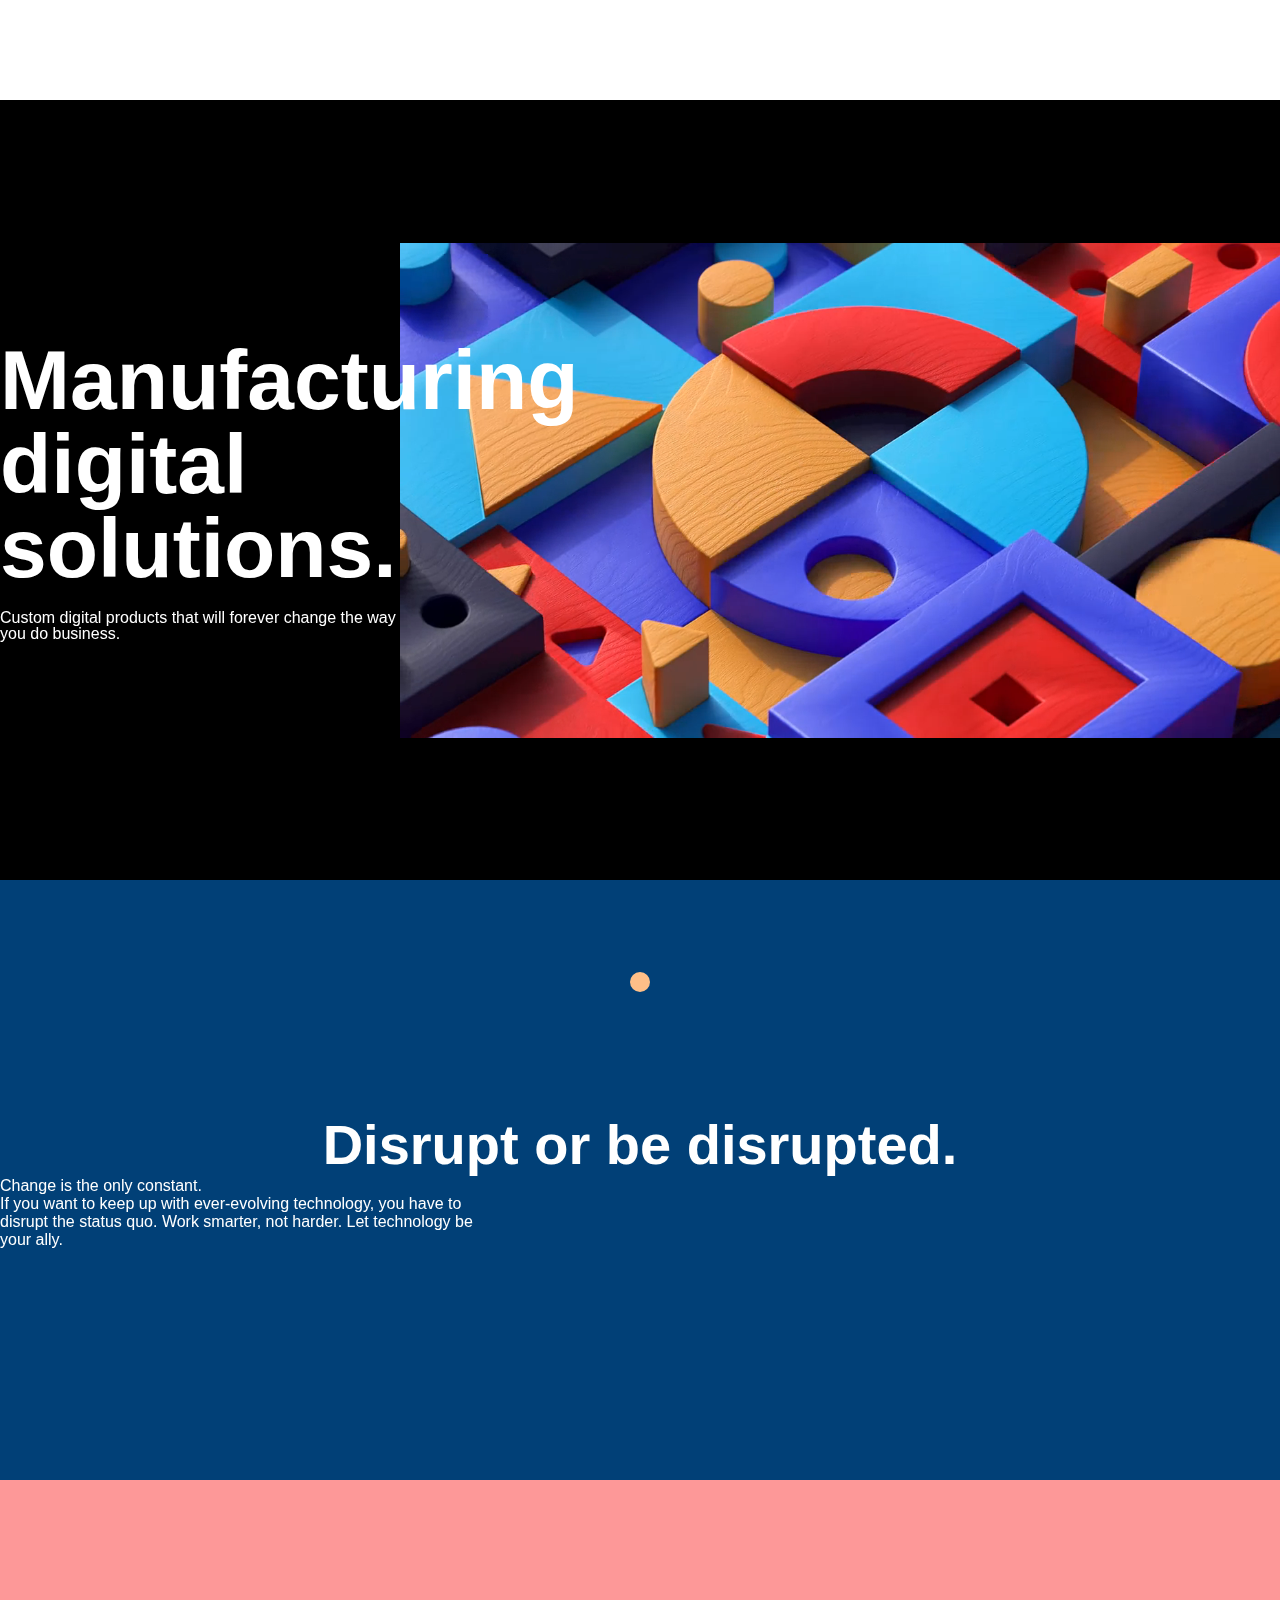
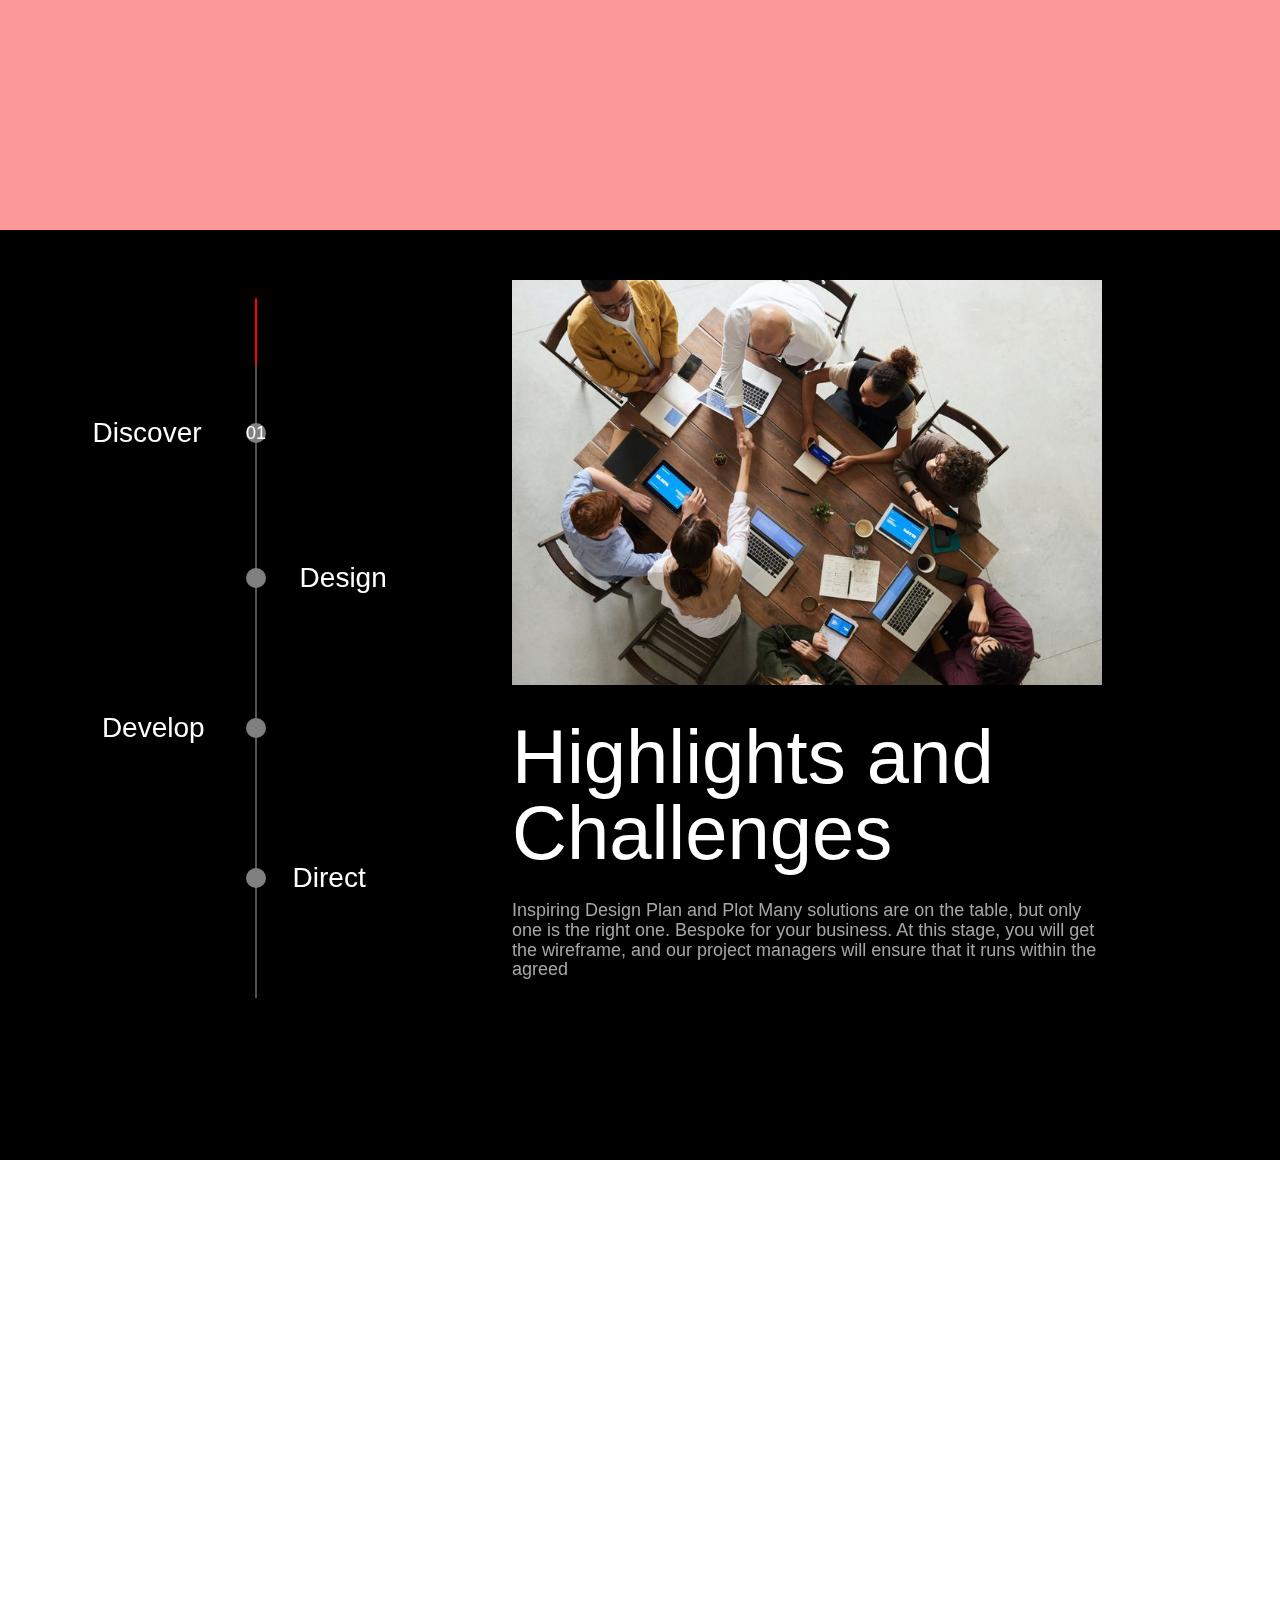
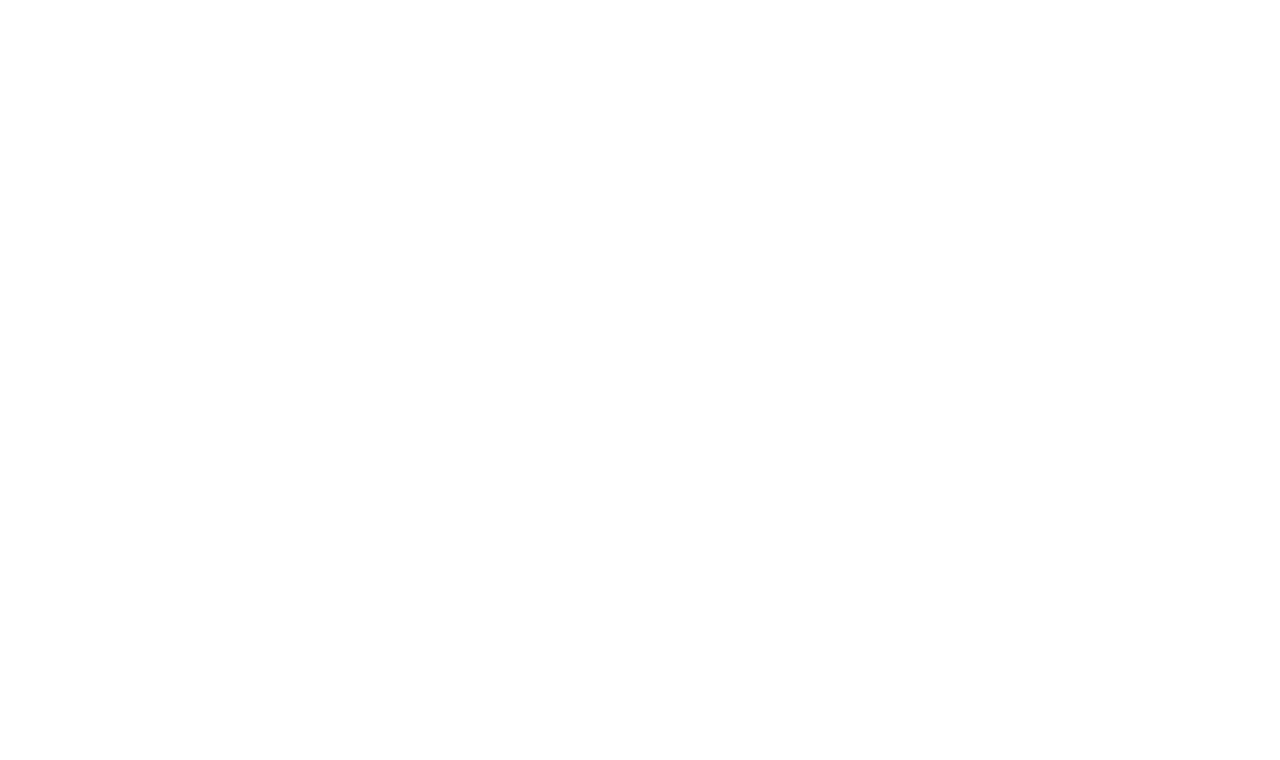
<file: index.html>
<!DOCTYPE html>
<html lang="en">
  <head>
    <meta charset="UTF-8" />
    <meta name="viewport" content="width=device-width, initial-scale=1.0" />
    <link
      rel="icon"
      href="./asset/images/favicon-32x32.png"
      type="image/x-icon"
    />
    <title>Fcatory Webflow</title>
    <link rel="stylesheet" href="./asset/css/style.css" />
  </head>
  <body>
    <main id="pro_main_Wrapper">
      <header id="pro_header">
        <div class="logo">FACTORY</div>
      </header>
      <!-- =====hero section===== -->
      <div class="pro_container">
        <section id="hero_section">
          <div class="hero_content">
            <div class="hero_content_wrapper">
              <h1>Manufacturing digital solutions.</h1>
              <p>
                Custom digital products that will forever change the way you do
                business.
              </p>
            </div>
          </div>
          <div class="hero_video">
            <video width="100%" height="100%" autoplay muted>
              <source src="/asset/images/transcode.webm" type="video/mp4" />
            </video>
          </div>
        </section>
      </div>
      <!-- =====disrupt==== -->
      <section id="Disrupt">
        <div class="Disrupt_wrapper">
          <div id="ball"></div>
          <div class="pro_container">
            <div class="disrupted">
              <div class="sticky_text_first">
                <h2>Disrupt or be disrupted.</h2>
                <p>Change is the only constant.</p>
                <p>
                  If you want to keep up with ever-evolving technology, you have
                  to disrupt the status quo. Work smarter, not harder. Let
                  technology be your ally.
                </p>
              </div>
            </div>
          </div>
        </div>
      </section>
      <!-- =====slider===== -->
      <section id="slider"></section>
      <!-- ===what do we do=== -->
      <section id="what_do_i_do">
        <div class="pro_container">
          <div class="what_do_i_do_wrapper">
            <div class="progress_container">
              Lorem ipsum dolor sit amet.
              <div class="line">
                <div class="pro_indicator">01</div>
                <div class="pro_indicator"></div>
                <div class="pro_indicator"></div>
                <div class="pro_indicator"></div>
              </div>
            </div>
            <div class="progress_content">
              <div class="pro_image_box">
                <img src="./asset/images/60.jpeg" alt="png" />
                <h2>Highlights and Challenges</h2>
                <p>
                  Inspiring Design Plan and Plot Many solutions are on the
                  table, but only one is the right one. Bespoke for your
                  business. At this stage, you will get the wireframe, and our
                  project managers will ensure that it runs within the agreed
                </p>
              </div>
            </div>
          </div>
        </div>
      </section>
    </main>
    <footer id="pro_footer"></footer>
    <script src="./asset/js/script.js"></script>
  </body>
</html>
</file>
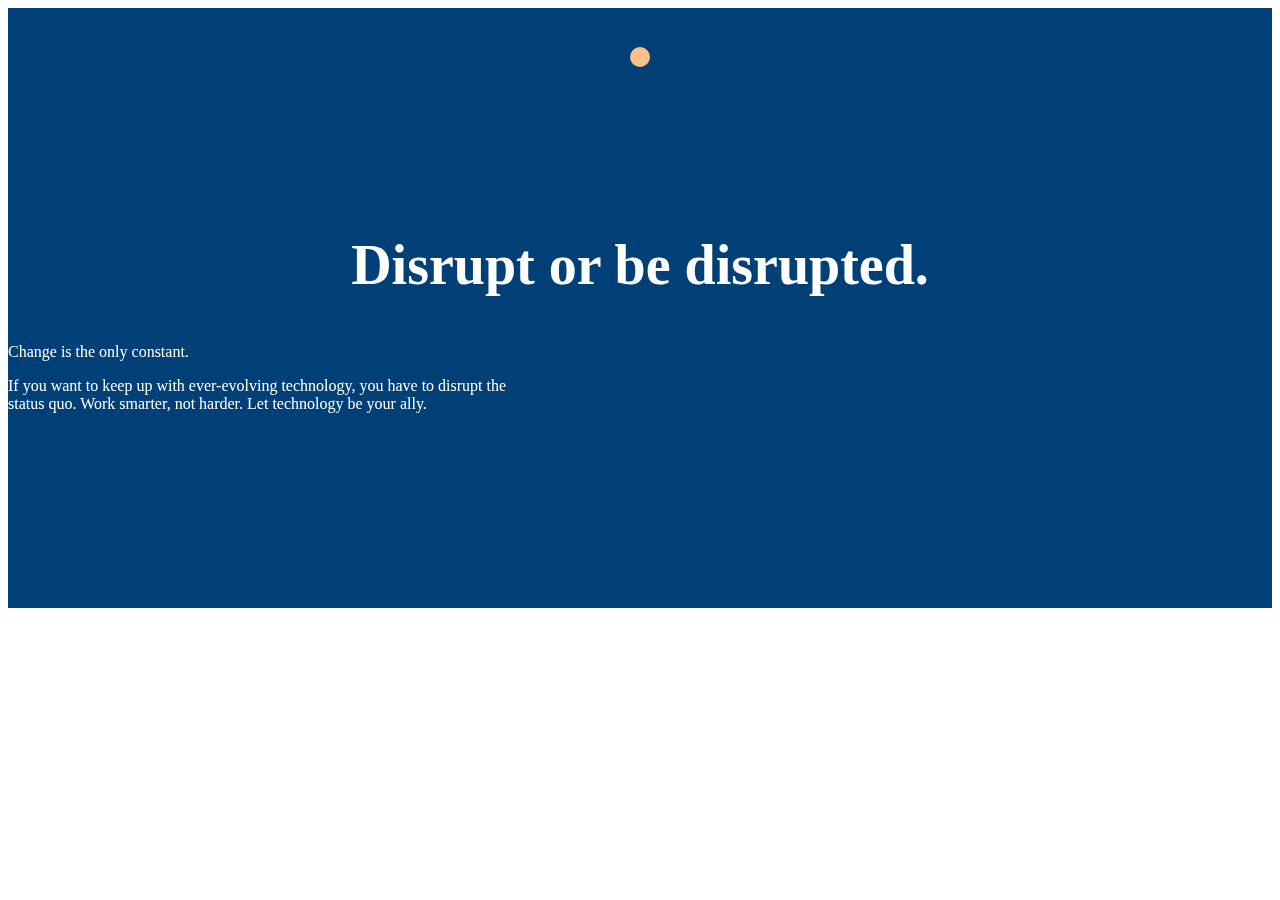
<file: ball.html>
<!DOCTYPE html>
<html lang="en">
<head>
    <meta charset="UTF-8">
    <meta name="viewport" content="width=device-width, initial-scale=1.0">
    <title>Document</title>
    <style>
        #pro_main_Wrapper #Disrupt {
        position: static;
        top: 0;
        width: 100%;
        min-height: 600px;
        color: #fff;
        display: flex;
        align-items: center;
        justify-content: center;
        background-color: rgb(1, 64, 119);
        z-index: 10;
        overflow: hidden;
        }
        #pro_main_Wrapper #Disrupt .Disrupt_wrapper {
        width: 100%;
        position: relative;
        padding: 100px 0;
        }
        #pro_main_Wrapper #Disrupt .Disrupt_wrapper #ball {
        position: absolute;
        top: -30px;
        left: 50%;
        transform: translate(-50%, -50%);
        width: 20px;
        height: 20px;
        background-color: #fff;
        border-radius: 50%;
        mix-blend-mode: difference;
        }
        #pro_main_Wrapper #Disrupt .Disrupt_wrapper .disrupted h2 {
        text-align: center;
        font-size: 56px;
        }
        #pro_main_Wrapper #Disrupt .Disrupt_wrapper .disrupted p {
        font-size: 16px;
        max-width: 500px;
        text-align: left;
        }
    </style>
</head>
<body>
    <div id="pro_main_Wrapper">
        <section id="Disrupt">
            <div class="Disrupt_wrapper">
              <div id="ball"></div>
              <div class="pro_container">
                <div class="disrupted">
                  <div class="sticky_text_first">
                    <h2>Disrupt or be disrupted.</h2>
                    <p>Change is the only constant.</p>
                    <p>
                      If you want to keep up with ever-evolving technology, you have
                      to disrupt the status quo. Work smarter, not harder. Let
                      technology be your ally.
                    </p>
                  </div>
                </div>
              </div>
            </div>
          </section>
    </div>
    <script>
        window.addEventListener("scroll",()=>{
            let ScrollToTop = window.scrollY;
            let ball = document.getElementById("ball");
            let pro_main_Wrapper = document.getElementById("pro_main_Wrapper");
            let Disrupt = document.getElementById("Disrupt");
            let topValue;
            if (ScrollToTop > 800) {
                topValue = Math.round(ScrollToTop - 800);
                console.log(topValue);
            }

            // ===change the ball position===
            if (ScrollToTop > 857) {
                document.getElementById("ball").style.top = `${topValue}px`;
            }
        });
    </script>

</body>
</html>
</file>
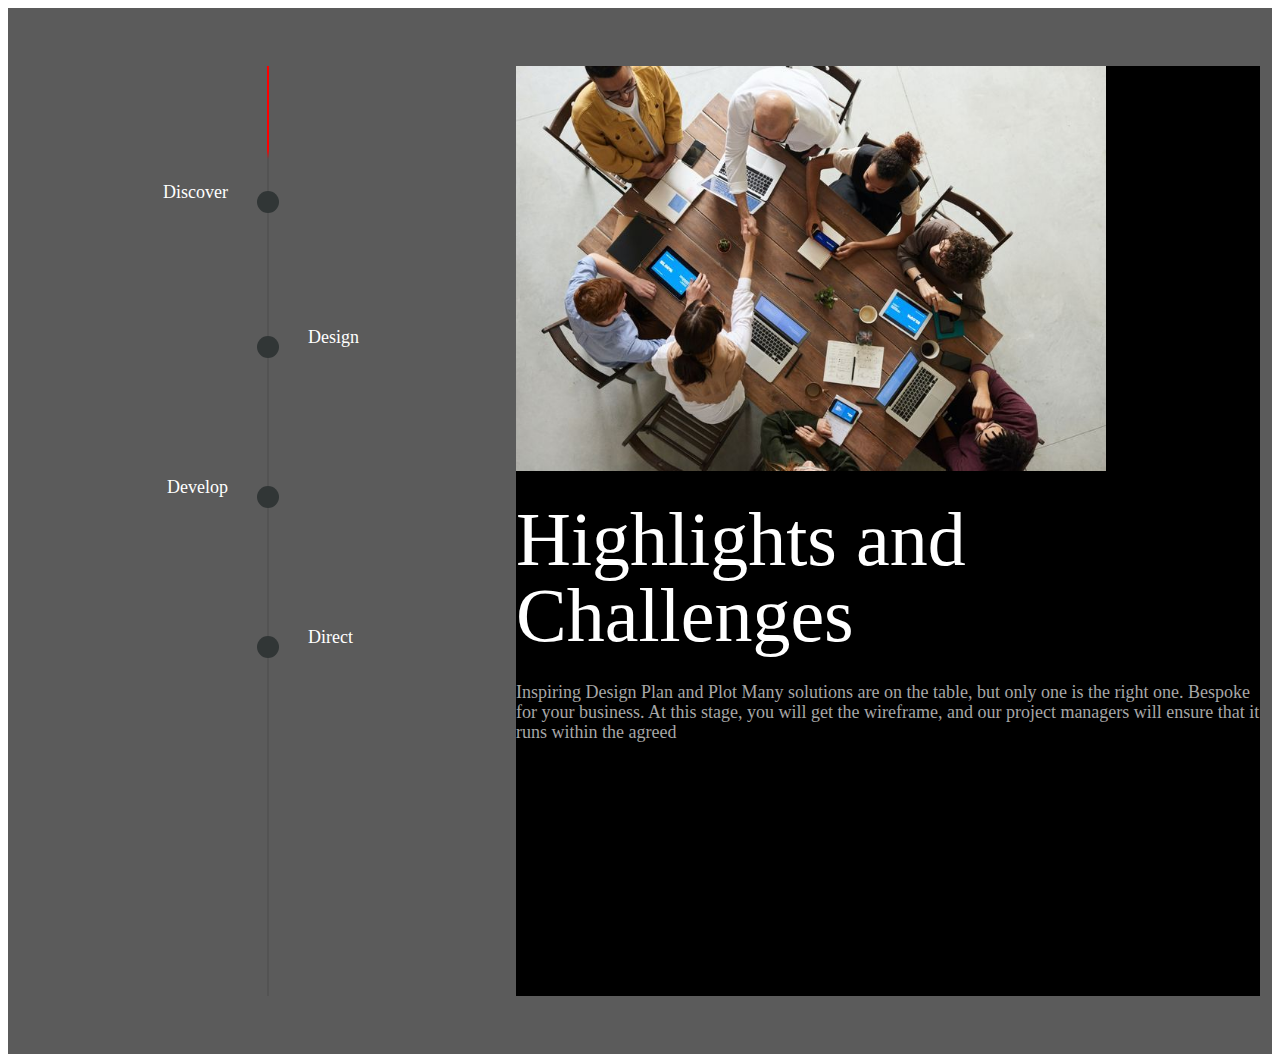
<file: timeline_raw_v1.0.0.html>
<html>
    <head>
        
      <style>
        #pro_main_Wrapper #what_do_i_do {
          width: 100% !important;
          height: calc(100vh + 30px);
          background-color: rgba(0, 0, 0, 0.6431372549);
          padding: 58px 0 !important;
          overflow-x: hidden;
        }
        #pro_main_Wrapper #what_do_i_do .pro_container{
          width: 100%;
          max-width: 1240px !important;
          margin: 0 auto;
        }
        #pro_main_Wrapper #what_do_i_do .pro_container .what_do_i_do_wrapper {
          width: 100%;
          height: 100%;
          display: flex;
        }
    
        #pro_main_Wrapper #what_do_i_do .pro_container .what_do_i_do_wrapper .progress_container {
          width: 40%;
          display: flex;
          flex-direction: column;
          justify-content: center;
          align-items: center;
        }
    
        #pro_main_Wrapper #what_do_i_do .pro_container .what_do_i_do_wrapper .progress_container .line {
          width: 2px;
          height: 100%;
          min-height: 700px;
          background-color: gray;
          position: relative;
          background: #000000;
          background: linear-gradient(0deg, #535353 0%, #535353 29%, #535353 90%, #ff0000 91%, #ff0000 100%);
          background-size: 100% 100%;
          background-repeat: no-repeat;
        }
    
        #pro_main_Wrapper #what_do_i_do .pro_container .what_do_i_do_wrapper .progress_container .line .pro_indicator {
          position: absolute;
          left: 50%;
          transform: translateX(-50%);
          width: 20px;
          height: 20px;
          background: #313636;
          border: 1px solid transparent;
          border-radius: 50%;
          font-size: 18px;
          color: white;
          display: flex;
          align-items: center;
          justify-content: center;
          cursor: pointer;
        }
    
        #pro_main_Wrapper #what_do_i_do .pro_container .what_do_i_do_wrapper .progress_container .line .pro_indicator:nth-child(1) {
          top: 125px;
        }
    
        #pro_main_Wrapper #what_do_i_do .pro_container .what_do_i_do_wrapper .progress_container .line .pro_indicator:nth-child(1)::before {
          content: "Discover";
          position: absolute;
          color: #fff;
          top: -10px;
          right: 50px;
        }
    
        #pro_main_Wrapper #what_do_i_do .pro_container .what_do_i_do_wrapper .progress_container .line .pro_indicator:nth-child(2) {
          top: 270px;
        }
    
        #pro_main_Wrapper #what_do_i_do .pro_container .what_do_i_do_wrapper .progress_container .line .pro_indicator:nth-child(2)::after {
          content: "Design";
          position: absolute;
          color: #fff;
          top: -10px;
          left: 50px;
        }
    
        #pro_main_Wrapper #what_do_i_do .pro_container .what_do_i_do_wrapper .progress_container .line .pro_indicator:nth-child(3) {
          top: 420px;
        }
    
        #pro_main_Wrapper #what_do_i_do .pro_container .what_do_i_do_wrapper .progress_container .line .pro_indicator:nth-child(3)::before {
          content: "Develop";
          position: absolute;
          color: #fff;
          top: -10px;
          right: 50px;
        }
    
        #pro_main_Wrapper #what_do_i_do .pro_container .what_do_i_do_wrapper .progress_container .line .pro_indicator:nth-child(4) {
          top: 570px;
        }
    
        #pro_main_Wrapper #what_do_i_do .pro_container .what_do_i_do_wrapper .progress_container .line .pro_indicator:nth-child(4)::after {
          content: "Direct";
          position: absolute;
          color: #fff;
          top: -10px;
          left: 50px;
        }
    
        #pro_main_Wrapper #what_do_i_do .pro_container .what_do_i_do_wrapper .progress_content {
          background-color: black;
          width: 60%;
        }
    
        #pro_main_Wrapper #what_do_i_do .pro_container .what_do_i_do_wrapper .progress_content .pro_image_box {
          width: 590px;
          height: 405px;
        }
    
        #pro_main_Wrapper #what_do_i_do .pro_container .what_do_i_do_wrapper .progress_content .pro_image_box img {
          width: 100%;
          height: 100%;
          -o-object-fit: cover;
          object-fit: cover;
        }
    
        #pro_main_Wrapper #what_do_i_do .pro_container .what_do_i_do_wrapper .progress_content h2 {
          font-size: 76px;
          line-height: 1;
          color: #fff;
          margin: 30px 0;
          font-weight: 500;
        }
    
        #pro_main_Wrapper #what_do_i_do .pro_container .what_do_i_do_wrapper .progress_content p {
          font-size: 18px;
          line-height: 1.1;
          color: #a6a6a6;
        }
        @media (max-width: 768px) {
      #what_do_i_do {
        width: 100% !important;
        height: calc(100vh + 30px);
        background-color: rgba(0, 0, 0, 0.6431372549);
        padding: 50px 0;
      }
      #what_do_i_do .pro_container .what_do_i_do_wrapper {
        width: 100%;
        height: 100%;
        display: flex;
        flex-direction: column;
      }
      #what_do_i_do .pro_container .what_do_i_do_wrapper .progress_container {
        width: 100% !important;
        height: 150px !important;
        background-color: rgba(166, 166, 166, 0);
        display: flex;
        flex-direction: column;
        justify-content: center;
        align-items: center;
        transform: rotate(270deg) translateY(0px);
      }
      #what_do_i_do .pro_container .what_do_i_do_wrapper .progress_container .line {
        width: 2px;
        height: 100% !important;
        min-height: 320px !important;
        background-color: #5eff00 !important;
        position: relative;
        background: #000000;
        background: linear-gradient(0deg, #535353 0%, #535353 29%, #535353 90%, #ff0000 91%, #ff0000 100%);
        background-size: 100% 100%;
        background-repeat: no-repeat;
      }
      #what_do_i_do .pro_container .what_do_i_do_wrapper .progress_container .line .pro_indicator {
        position: absolute;
        left: 50%;
        transform: translateX(-50%);
        width: 20px;
        height: 20px;
        background: #313636;
        border: 1px solid transparent;
        border-radius: 50%;
        font-size: 18px;
        color: white;
        display: flex;
        align-items: center;
        justify-content: center;
        cursor: pointer;
      }
      #what_do_i_do .pro_container .what_do_i_do_wrapper .progress_container .line .pro_indicator:nth-child(1) {
        top: 65px !important;
      }
      #what_do_i_do .pro_container .what_do_i_do_wrapper .progress_container .line .pro_indicator:nth-child(1)::before {
        content: "Discover";
        position: absolute;
        color: #fff;
        top: 20px;
        right: 20px;
        transform: rotate(90deg);
      }
      #what_do_i_do .pro_container .what_do_i_do_wrapper .progress_container .line .pro_indicator:nth-child(2) {
        top: 120px !important;
      }
      #what_do_i_do .pro_container .what_do_i_do_wrapper .progress_container .line .pro_indicator:nth-child(2)::after {
        content: "Design";
        position: absolute;
        color: #fff;
        top: 0px;
        left: 50px;
        transform: rotate(90deg);
      }
      #what_do_i_do .pro_container .what_do_i_do_wrapper .progress_container .line .pro_indicator:nth-child(3) {
        top: 180px !important;
      }
      #what_do_i_do .pro_container .what_do_i_do_wrapper .progress_container .line .pro_indicator:nth-child(3)::before {
        content: "Develop";
        position: absolute;
        color: #fff;
        top: 0px;
        right: 50px;
        transform: rotate(90deg);
      }
      #what_do_i_do .pro_container .what_do_i_do_wrapper .progress_container .line .pro_indicator:nth-child(4) {
        top: 240px !important;
      }
      #what_do_i_do .pro_container .what_do_i_do_wrapper .progress_container .line .pro_indicator:nth-child(4)::after {
        content: "Direct";
        position: absolute;
        color: #fff;
        top: 0px;
        left: 50px;
        transform: rotate(90deg);
      }
      #what_do_i_do .pro_container .what_do_i_do_wrapper .progress_content {
        background-color: black;
        width: 60%;
      }
      #what_do_i_do .pro_container .what_do_i_do_wrapper .progress_content .pro_image_box {
        width: 590px;
        height: 405px;
      }
      #what_do_i_do .pro_container .what_do_i_do_wrapper .progress_content .pro_image_box img {
        width: 100%;
        height: 100%;
        -o-object-fit: cover;
           object-fit: cover;
      }
      #what_do_i_do .pro_container .what_do_i_do_wrapper .progress_content h2 {
        font-size: 76px;
        line-height: 1;
        color: #fff;
        margin: 30px 0;
        font-weight: 500;
      }
      #what_do_i_do .pro_container .what_do_i_do_wrapper .progress_content p {
        font-size: 18px;
        line-height: 1.1;
        color: #a6a6a6;
      }
      
    @media (max-width: 768px) {
      #what_do_i_do {
        width: 100% !important;
        height: calc(100vh + 30px);
        background-color: rgba(0, 0, 0, 0.6431372549);
        padding: 50px 0;
      }
      #what_do_i_do .pro_container .what_do_i_do_wrapper {
        width: 100%;
        height: 100%;
        display: flex;
        flex-direction: column;
      }
      #what_do_i_do .pro_container .what_do_i_do_wrapper .progress_container {
        width: 100% !important;
        height: 150px !important;
        background-color: rgba(166, 166, 166, 0);
        display: flex;
        flex-direction: column;
        justify-content: center;
        align-items: center;
        transform: rotate(270deg) translateY(0px);
      }
      #what_do_i_do .pro_container .what_do_i_do_wrapper .progress_container .line {
        width: 2px;
        height: 100% !important;
        min-height: 320px !important;
        background-color: #5eff00 !important;
        position: relative;
        background: #000000;
        background: linear-gradient(0deg, #535353 0%, #535353 29%, #535353 90%, #ff0000 91%, #ff0000 100%);
        background-size: 100% 100%;
        background-repeat: no-repeat;
      }
      #what_do_i_do .pro_container .what_do_i_do_wrapper .progress_container .line .pro_indicator {
        position: absolute;
        left: 50%;
        transform: translateX(-50%);
        width: 20px;
        height: 20px;
        background: #313636;
        border: 1px solid transparent;
        border-radius: 50%;
        font-size: 18px;
        color: white;
        display: flex;
        align-items: center;
        justify-content: center;
        cursor: pointer;
      }
      #what_do_i_do .pro_container .what_do_i_do_wrapper .progress_container .line .pro_indicator:nth-child(1) {
        top: 65px !important;
      }
      #what_do_i_do .pro_container .what_do_i_do_wrapper .progress_container .line .pro_indicator:nth-child(1)::before {
        content: "Discover";
        position: absolute;
        color: #fff;
        top: 0px !important;
        right: 15px !important;
        transform: rotate(90deg);
        font-size: 14px;
      }
      #what_do_i_do .pro_container .what_do_i_do_wrapper .progress_container .line .pro_indicator:nth-child(2) {
        top: 120px !important;
      }
      #what_do_i_do .pro_container .what_do_i_do_wrapper .progress_container .line .pro_indicator:nth-child(2)::after {
        content: "Design";
        position: absolute;
        color: #fff;
        top: 0px !important;
        left: 25px !important;
        transform: rotate(90deg);
        font-size: 14px;
      }
      #what_do_i_do .pro_container .what_do_i_do_wrapper .progress_container .line .pro_indicator:nth-child(3) {
        top: 180px !important;
      }
      #what_do_i_do .pro_container .what_do_i_do_wrapper .progress_container .line .pro_indicator:nth-child(3)::before {
        content: "Develop";
        position: absolute;
        color: #fff;
        top: 0px !important;
        right: 15px !important;
        transform: rotate(90deg);
        font-size: 14px;
      }
      #what_do_i_do .pro_container .what_do_i_do_wrapper .progress_container .line .pro_indicator:nth-child(4) {
        top: 240px !important;
      }
      #what_do_i_do .pro_container .what_do_i_do_wrapper .progress_container .line .pro_indicator:nth-child(4)::after {
        content: "Direct";
        position: absolute;
        color: #fff;
        top: 3px !important;
        left: 26px !important;
        transform: rotate(90deg);
        font-size: 14px;
      }
      #what_do_i_do .pro_container .what_do_i_do_wrapper .progress_content {
        background-color: rgb(192, 65, 65);
        width: 100% !important;
      }
      #what_do_i_do .pro_container .what_do_i_do_wrapper .progress_content .pro_image_box {
        width: 100%;
        height: 100%;
        max-height: 300px
      }
      #what_do_i_do .pro_container .what_do_i_do_wrapper .progress_content .pro_image_box img {
        width: 100%;
        height: 100%;
        -o-object-fit: cover;
           object-fit: cover;
      }
      #what_do_i_do .pro_container .what_do_i_do_wrapper .progress_content h2#what_do_i_do_heading {
        font-size: 36px;
        line-height: 1;
        color: #fff;
        margin: 30px 0;
        font-weight: 500;
      }
      #what_do_i_do .pro_container .what_do_i_do_wrapper .progress_content p {
        font-size: 16px;
        line-height: 1.1;
        color: #a6a6a6;
      }
    }
    }
    .test{
        height: fit-content;
    }
      </style>
    </head>
    <body>
        <!-- ====all the style in here==== -->
  <div id="pro_main_Wrapper">

    <section id="what_do_i_do">
      <div class="pro_container">
        <div class="what_do_i_do_wrapper">
          <div class="progress_container">
            <div class="line">
              <div class="pro_indicator"></div>
              <div class="pro_indicator"></div>
              <div class="pro_indicator"></div>
              <div class="pro_indicator"></div>
            </div>
          </div>
          <div class="progress_content">
            <div class="pro_image_box">
              <img id="what_do_i_do_image" src="/asset/images/60.jpeg" alt="png" />
            </div>
            <div class="pro_text_box">
              <h2 id="what_do_i_do_heading">Highlights and Challenges</h2>
              <p id="what_do_i_do_pragraph">
                Inspiring Design Plan and Plot Many solutions are on the
                table, but only one is the right one. Bespoke for your
                business. At this stage, you will get the wireframe, and our
                project managers will ensure that it runs within the agreed
              </p>
            </div>
          </div>
        </div>
      </div>
    </section>


  </div>
  <!-- =====all the script write in here===== -->
  <script>
    let isFixed = false;
    let scrollUpCount = 0;
    let scrollDownCount = 0;
    
    window.addEventListener("scroll", () => {
      let ScrollToTop = window.scrollY;
      const line = document.querySelector('.line');
      let what_do_i_do = document.getElementById("what_do_i_do");
      const pro_indicator = document.querySelectorAll('.pro_indicator');
      const pro_main_Wrapper = document.getElementById("pro_main_Wrapper");
      const what_do_i_do_image = document.getElementById('what_do_i_do_image');
      const what_do_i_do_heading = document.getElementById('what_do_i_do_heading');
      const what_do_i_do_pragraph = document.getElementById('what_do_i_do_pragraph');
      const positionFromTop = Math.floor(pro_main_Wrapper.getBoundingClientRect().top + window.scrollY);
      const containerHeight = document.querySelector('.pro_container').offsetHeight;
      console.log("positionFromTop",positionFromTop);
      console.log("ScrollToTop",ScrollToTop);
      
     
      
      // =====relese what do i do====
      if (ScrollToTop >= 1600) {
        what_do_i_do.style.position = "static";
        pro_indicator[0].style.width = "20px";
        pro_indicator[0].style.height = "20px";
        pro_indicator[0].style.border = "1px solid transparent";
        line.style.backgroundSize = '100% 100%'
        pro_indicator[1].innerHTML = ''
      }
      // ====fixed what do i do ====
      if (ScrollToTop >= 1700) {
        what_do_i_do.style.position = "fixed";
        what_do_i_do.style.width = "100%";
        what_do_i_do.style.top = "0";
        what_do_i_do.style.left = "0";
        what_do_i_do.style.zIndex = "9999";
        what_do_i_do.style.backgroundColor = "black";
        what_do_i_do_heading.innerHTML = "Highlights and Challenges";
        what_do_i_do_image.src = "https://kenrickr67.nightwingers.com/wp-content/uploads/2025/04/62ea3870abd300c868b1d3ef_pexels-fauxels-3183197-min-p-1080.png";

        pro_indicator[0].style.backgroundColor = "gray";
        pro_indicator[0].innerHTML = "";
      }
      //  ==2000==discover
      if (ScrollToTop >= 1800) {
        document.querySelector('.line').style.backgroundSize = '100% 200%'
        pro_indicator[0].style.width = "40px";
        pro_indicator[0].style.height = "40px";
        pro_indicator[0].style.border = "3px solid red";
        pro_indicator[0].innerHTML = '01';
        pro_indicator[1].innerHTML = '';
        pro_indicator[1].style.backgroundColor = "gray";
      }
      // ==3500==
      if (ScrollToTop >= 1900) {
        document.querySelector('.line').style.backgroundSize = '100% 300%';
        // --change first indicaator--
        pro_indicator[0].innerHTML = '';
        pro_indicator[0].style.backgroundColor = "red";
        pro_indicator[0].style.width = "20px";
        pro_indicator[0].style.height = "20px";
        resetIndicator(pro_indicator[1])
      }
      // ==2200==design
      if (ScrollToTop >= 2000) {
        document.querySelector('.line').style.backgroundSize = '100% 400%';
        pro_indicator[1].style.width = "40px";
        pro_indicator[1].style.height = "40px";
        pro_indicator[1].style.border = "3px solid red";
        pro_indicator[1].innerHTML = '02';
        what_do_i_do_heading.innerHTML = "Plan and Plot";
        what_do_i_do_image.src = "https://kenrickr67.nightwingers.com/wp-content/uploads/2025/04/62ea3870abd300b72bb1d3eb_your-pic-min-p-1080.png";

      }
      // ==2300==
      if (ScrollToTop >= 2100) {
        document.querySelector('.line').style.backgroundSize = '100% 500%';
        resetIndicator(pro_indicator[2])
      }
      // ==2400==develop
      if (ScrollToTop >= 2200) {
        document.querySelector('.line').style.backgroundSize = '100% 600%';
        pro_indicator[2].style.width = "40px";
        pro_indicator[2].style.height = "40px";
        pro_indicator[2].style.border = "3px solid red";
        pro_indicator[2].style.backgroundColor = "gray";
        pro_indicator[2].innerHTML = '03';

        pro_indicator[1].innerHTML = '';
        pro_indicator[1].style.border = "1px solid transparent";
        pro_indicator[1].style.width = "20px";
        pro_indicator[1].style.height = "20px";
        pro_indicator[1].style.backgroundColor = "red";

        what_do_i_do_heading.innerHTML = "Shape and Mold";
        what_do_i_do_image.src = "https://kenrickr67.nightwingers.com/wp-content/uploads/2025/04/62ea3870abd30078ebb1d3f0_pexels-fauxels-3183198-min-p-1080.png";

      }
      // ==2500==
      if (ScrollToTop >= 2300) {
        document.querySelector('.line').style.backgroundSize = '100% 650%'

      }
      // ==2600==direct
      if (ScrollToTop >= 2400) {
        document.querySelector('.line').style.backgroundSize = '100% 750%';
        resetIndicator(pro_indicator[3])
        pro_indicator[3].innerHTML = '';
      }
      // ==2700==
      if (ScrollToTop >= 2500) {
        document.querySelector('.line').style.backgroundSize = '100% 900%';
        pro_indicator[3].style.width = "40px";
        pro_indicator[3].style.height = "40px";
        pro_indicator[3].style.border = "3px solid red";
        pro_indicator[3].innerHTML = '04';
        what_do_i_do_heading.innerHTML = "Guide and Assist";
        what_do_i_do_image.src = "https://kenrickr67.nightwingers.com/wp-content/uploads/2025/04/62ea3870abd3003947b1d3f2_pexels-andrew-neel-2312369-min-p-1080.png";
        resetIndicator(pro_indicator[2]);
        pro_indicator[2].style.backgroundColor = "red";
      }
      // ==2800==
      if (ScrollToTop >= 2600) {
        document.querySelector('.line').style.backgroundSize = '100% 1000%';
      }
      // ==2900==
      if (ScrollToTop >= 2700) {
        what_do_i_do.style.position = "static";
        what_do_i_do.style.transition = ".4s all linear";

        what_do_i_do.style.height = "calc(100% + 200px)";
      }




      function resetIndicator(item){
        item.style.width = "20px";
        item.style.height = "20px";
        item.style.border = "1px solid transparent";
        item.innerHTML = "";
      }
    })
  </script>
    </body>
</html>
</file>
<file: asset/css/style.css>
body {
  width: 100%;
  height: 100%;
  padding: 0;
  margin: 0;
}

.fixeds {
  position: fixed !important;
  top: 0;
  left: 0;
  z-index: 9999;
}

.statics {
  position: static !important;
}

#pro_main_Wrapper * {
  margin: 0;
  padding: 0;
  box-sizing: border-box;
}

#pro_main_Wrapper {
  width: 100%;
  height: 100%;
  margin: 0;
  padding: 0;
  overflow-x: hidden;
  font-family: Arial, Helvetica, sans-serif;
}
#pro_main_Wrapper .pro_container {
  width: 100%;
  max-width: 1340px;
  margin: 0 auto;
}
#pro_main_Wrapper #pro_header {
  width: 100%;
  height: 100px;
  padding: 5px 20px;
  color: #fff;
}
#pro_main_Wrapper #pro_header .logo {
  font-size: 48px;
}
#pro_main_Wrapper #hero_section {
  width: 100%;
  display: flex;
  align-items: center;
  justify-content: center;
  background-color: black;
}
#pro_main_Wrapper #hero_section .hero_content {
  width: 100%;
  max-width: 400px;
  z-index: 1;
  color: #fff;
}
#pro_main_Wrapper #hero_section .hero_content h1 {
  font-size: 84px;
  line-height: 1;
}
#pro_main_Wrapper #hero_section .hero_content p {
  font-size: 16px;
  line-height: 1;
  margin-top: 20px;
}
#pro_main_Wrapper #hero_section .hero_video {
  width: 100%;
  max-width: 975px;
  height: 780px;
}
#pro_main_Wrapper #Disrupt {
  position: static;
  top: 0;
  width: 100%;
  min-height: 600px;
  color: #fff;
  display: flex;
  align-items: center;
  justify-content: center;
  background-color: rgb(1, 64, 119);
  z-index: 10;
  overflow: hidden;
}
#pro_main_Wrapper #Disrupt .Disrupt_wrapper {
  width: 100%;
  position: relative;
  padding: 100px 0;
}
#pro_main_Wrapper #Disrupt .Disrupt_wrapper #ball {
  position: absolute;
  top: -30px;
  left: 50%;
  transform: translate(-50%, -50%);
  width: 20px;
  height: 20px;
  background-color: #fff;
  border-radius: 50%;
  mix-blend-mode: difference;
}
#pro_main_Wrapper #Disrupt .Disrupt_wrapper .disrupted h2 {
  text-align: center;
  font-size: 56px;
}
#pro_main_Wrapper #Disrupt .Disrupt_wrapper .disrupted p {
  font-size: 16px;
  max-width: 500px;
  text-align: left;
}
#pro_main_Wrapper #slider {
  width: 100%;
  background-color: rgb(253, 152, 152);
  height: 350px;
}
#pro_main_Wrapper #Heighlight {
  width: 100%;
  height: 700px;
}
#pro_main_Wrapper #pro_section4 {
  width: 100%;
  height: 1200px;
}

#pro_main_Wrapper #what_do_i_do {
  width: 100% !important;
  height: calc(100vh + 30px);
  background-color: #000000;
  padding: 50px 0;
}
#pro_main_Wrapper #what_do_i_do .pro_container .what_do_i_do_wrapper {
  width: 100%;
  height: 100%;
  display: flex;
}
#pro_main_Wrapper #what_do_i_do .pro_container .what_do_i_do_wrapper .progress_container {
  width: 40%;
  display: flex;
  flex-direction: column;
  justify-content: center;
  align-items: center;
}
#pro_main_Wrapper #what_do_i_do .pro_container .what_do_i_do_wrapper .progress_container .line {
  width: 2px;
  height: 100%;
  min-height: 700px;
  background-color: gray;
  position: relative;
  background: #000000;
  background: linear-gradient(0deg, #535353 0%, #535353 29%, #535353 90%, #ff0000 91%, #ff0000 100%);
  background-size: 100% 100%;
  background-repeat: no-repeat;
}
#pro_main_Wrapper #what_do_i_do .pro_container .what_do_i_do_wrapper .progress_container .line .pro_indicator {
  position: absolute;
  left: 50%;
  transform: translateX(-50%);
  width: 20px;
  height: 20px;
  background: gray;
  border: 1px solid transparent;
  border-radius: 50%;
  font-size: 18px;
  color: white;
  display: flex;
  align-items: center;
  justify-content: center;
  cursor: pointer;
}
#pro_main_Wrapper #what_do_i_do .pro_container .what_do_i_do_wrapper .progress_container .line .pro_indicator:nth-child(1) {
  top: 125px;
}
#pro_main_Wrapper #what_do_i_do .pro_container .what_do_i_do_wrapper .progress_container .line .pro_indicator:nth-child(1)::before {
  content: "Discover";
  position: absolute;
  color: #fff;
  top: 50%;
  right: 50%;
  transform: translate(-50%, -50%);
  font-size: 28px;
}
#pro_main_Wrapper #what_do_i_do .pro_container .what_do_i_do_wrapper .progress_container .line .pro_indicator:nth-child(2) {
  top: 270px;
}
#pro_main_Wrapper #what_do_i_do .pro_container .what_do_i_do_wrapper .progress_container .line .pro_indicator:nth-child(2)::after {
  content: "Design";
  position: absolute;
  color: #fff;
  top: 50%;
  left: 50%;
  transform: translate(50%, -50%);
  font-size: 28px;
}
#pro_main_Wrapper #what_do_i_do .pro_container .what_do_i_do_wrapper .progress_container .line .pro_indicator:nth-child(3) {
  top: 420px;
}
#pro_main_Wrapper #what_do_i_do .pro_container .what_do_i_do_wrapper .progress_container .line .pro_indicator:nth-child(3)::before {
  content: "Develop";
  position: absolute;
  color: #fff;
  top: 50%;
  right: 50%;
  transform: translate(-50%, -50%);
  font-size: 28px;
}
#pro_main_Wrapper #what_do_i_do .pro_container .what_do_i_do_wrapper .progress_container .line .pro_indicator:nth-child(4) {
  top: 570px;
}
#pro_main_Wrapper #what_do_i_do .pro_container .what_do_i_do_wrapper .progress_container .line .pro_indicator:nth-child(4)::after {
  content: "Direct";
  position: absolute;
  color: #fff;
  top: 50%;
  left: 50%;
  transform: translate(50%, -50%);
  font-size: 28px;
}
#pro_main_Wrapper #what_do_i_do .pro_container .what_do_i_do_wrapper .progress_content {
  background-color: black;
  width: 60%;
}
#pro_main_Wrapper #what_do_i_do .pro_container .what_do_i_do_wrapper .progress_content .pro_image_box {
  width: 100%;
  height: 100%;
  max-width: 590px;
  max-height: 405px;
}
#pro_main_Wrapper #what_do_i_do .pro_container .what_do_i_do_wrapper .progress_content .pro_image_box img {
  width: 100%;
  height: 100%;
  -o-object-fit: cover;
     object-fit: cover;
}
#pro_main_Wrapper #what_do_i_do .pro_container .what_do_i_do_wrapper .progress_content h2 {
  font-size: 76px;
  line-height: 1;
  color: #fff;
  margin: 30px 0;
  font-weight: 500;
}
#pro_main_Wrapper #what_do_i_do .pro_container .what_do_i_do_wrapper .progress_content p {
  font-size: 18px;
  line-height: 1.1;
  color: #a6a6a6;
}



@media (max-width: 768px) {
  #what_do_i_do {
    width: 100% !important;
    height: calc(100vh + 30px);
    background-color: rgba(0, 0, 0, 0.6431372549);
    padding: 50px 0;
  }
  #what_do_i_do .pro_container .what_do_i_do_wrapper {
    width: 100%;
    height: 100%;
    display: flex;
    flex-direction: column;
    padding-top: 0px !important;
    padding: 0 !important;
  }
  #what_do_i_do .pro_container .what_do_i_do_wrapper .progress_container {
    width: 100% !important;
    height: 150px !important;
    background-color: rgba(197, 8, 8, 0);
    display: flex;
    flex-direction: column;
    justify-content: center;
    align-items: center;
    transform: rotate(270deg) translateY(0px);
  }
  #what_do_i_do .pro_container .what_do_i_do_wrapper .progress_container .line {
    width: 2px;
    height: 100% !important;
    min-height: 320px !important;
    background-color: gray !important;
    position: relative;
    background: #000000;
    background: linear-gradient(0deg, #535353 0%, #535353 29%, #535353 90%, #ff0000 91%, #ff0000 100%);
    background-size: 100% 100%;
    background-repeat: no-repeat;
  }
  #what_do_i_do .pro_container .what_do_i_do_wrapper .progress_container .line .pro_indicator {
    position: absolute;
    left: 50%;
    transform: translateX(-50%) rotate(90deg) !important;
    width: 20px;
    height: 20px;
    background: #313636;
    border: 1px solid transparent;
    border-radius: 50%;
    font-size: 18px;
    color: white;
    display: flex;
    align-items: center;
    justify-content: center;
    cursor: pointer;
  }
  #what_do_i_do .pro_container .what_do_i_do_wrapper .progress_container .line .pro_indicator:nth-child(1) {
    top: 65px !important;
  }
  #what_do_i_do .pro_container .what_do_i_do_wrapper .progress_container .line .pro_indicator:nth-child(1)::before {
    content: "Discover";
    position: absolute;
    color: #fff;
    top: -60% !important;
    right: 50% !important;
    transform: translate(50%, -50%) !important;
    font-size: 16px !important;
  }
  #what_do_i_do .pro_container .what_do_i_do_wrapper .progress_container .line .pro_indicator:nth-child(2) {
    top: 120px !important;
  }
  #what_do_i_do .pro_container .what_do_i_do_wrapper .progress_container .line .pro_indicator:nth-child(2)::after {
    content: "Design";
    position: absolute;
    color: #fff;
    top: 100% !important;
    left: 50% !important;
    transform: translate(-50%, 50%) !important;
    font-size: 16px !important;
  }
  #what_do_i_do .pro_container .what_do_i_do_wrapper .progress_container .line .pro_indicator:nth-child(3) {
    top: 180px !important;
  }
  #what_do_i_do .pro_container .what_do_i_do_wrapper .progress_container .line .pro_indicator:nth-child(3)::before {
    content: "Develop";
    position: absolute;
    color: #fff;
    top: -60% !important;
    right: 50% !important;
    transform: translate(50%, -50%) !important;
    font-size: 16px !important;
  }
  #what_do_i_do .pro_container .what_do_i_do_wrapper .progress_container .line .pro_indicator:nth-child(4) {
    top: 240px !important;
  }
  #what_do_i_do .pro_container .what_do_i_do_wrapper .progress_container .line .pro_indicator:nth-child(4)::after {
    content: "Direct";
    position: absolute;
    color: #fff;
    top: 100% !important;
    left: 50% !important;
    transform: translate(-50%, 50%) !important;
    font-size: 16px !important;
  }
  #what_do_i_do .pro_container .what_do_i_do_wrapper .progress_container .line .pro_indicator:nth-child(4) span {
    display: inline-block;
    rotate: 0deg;
  }
  #what_do_i_do .pro_container .what_do_i_do_wrapper .progress_content {
    background-color: rgb(192, 65, 65);
    width: 100% !important;
  }
  #what_do_i_do .pro_container .what_do_i_do_wrapper .progress_content .pro_image_box {
    width: 100%;
    height: 100%;
  }
  #what_do_i_do .pro_container .what_do_i_do_wrapper .progress_content .pro_image_box img {
    width: 100%;
    height: 100%;
    -o-object-fit: cover;
       object-fit: cover;
  }
  #what_do_i_do .pro_container .what_do_i_do_wrapper .progress_content h2#what_do_i_do_heading {
    font-size: 36px;
    line-height: 1;
    color: #fff;
    margin: 30px 0;
    font-weight: 500;
  }
  #what_do_i_do .pro_container .what_do_i_do_wrapper .progress_content p {
    font-size: 16px;
    line-height: 1.1;
    color: #a6a6a6;
  }

}
#pro_footer {
  width: 100%;
  height: 1200px;
}
/*# sourceMappingURL=style.css.map */
</file>
